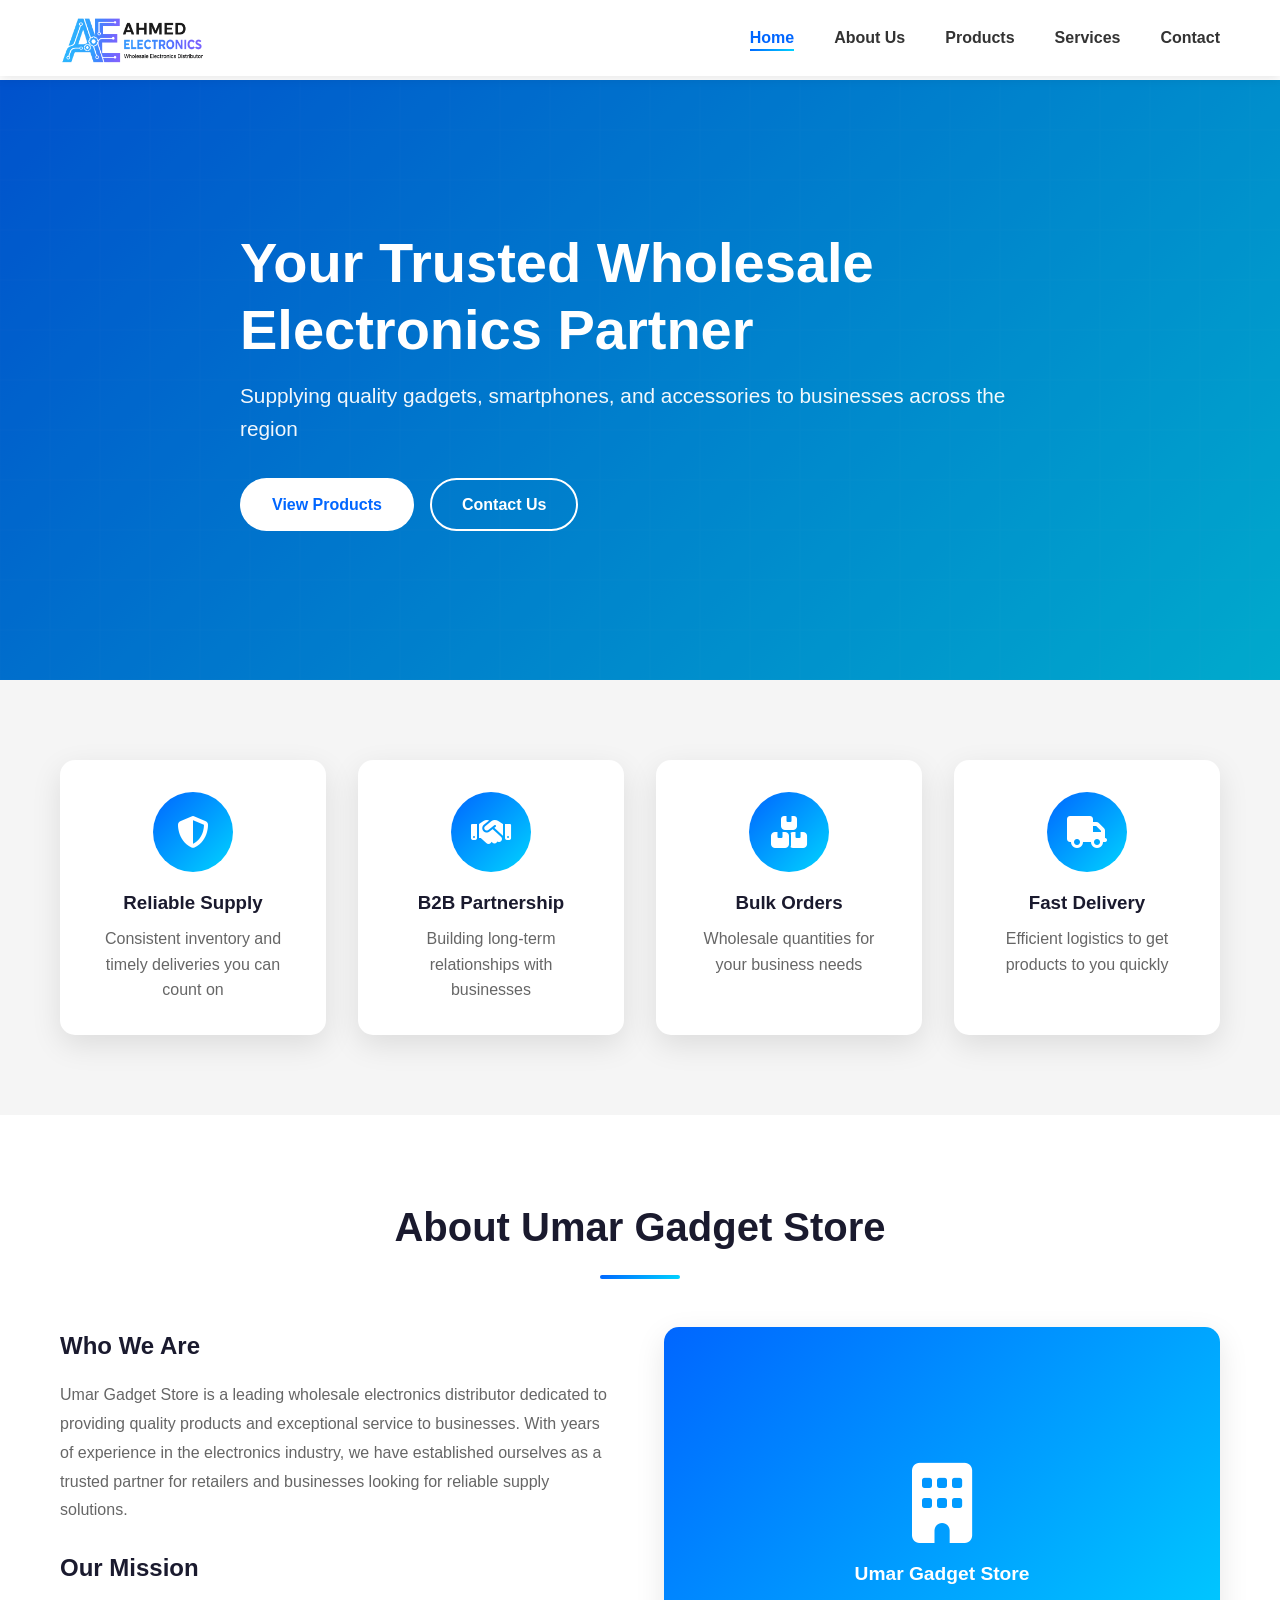
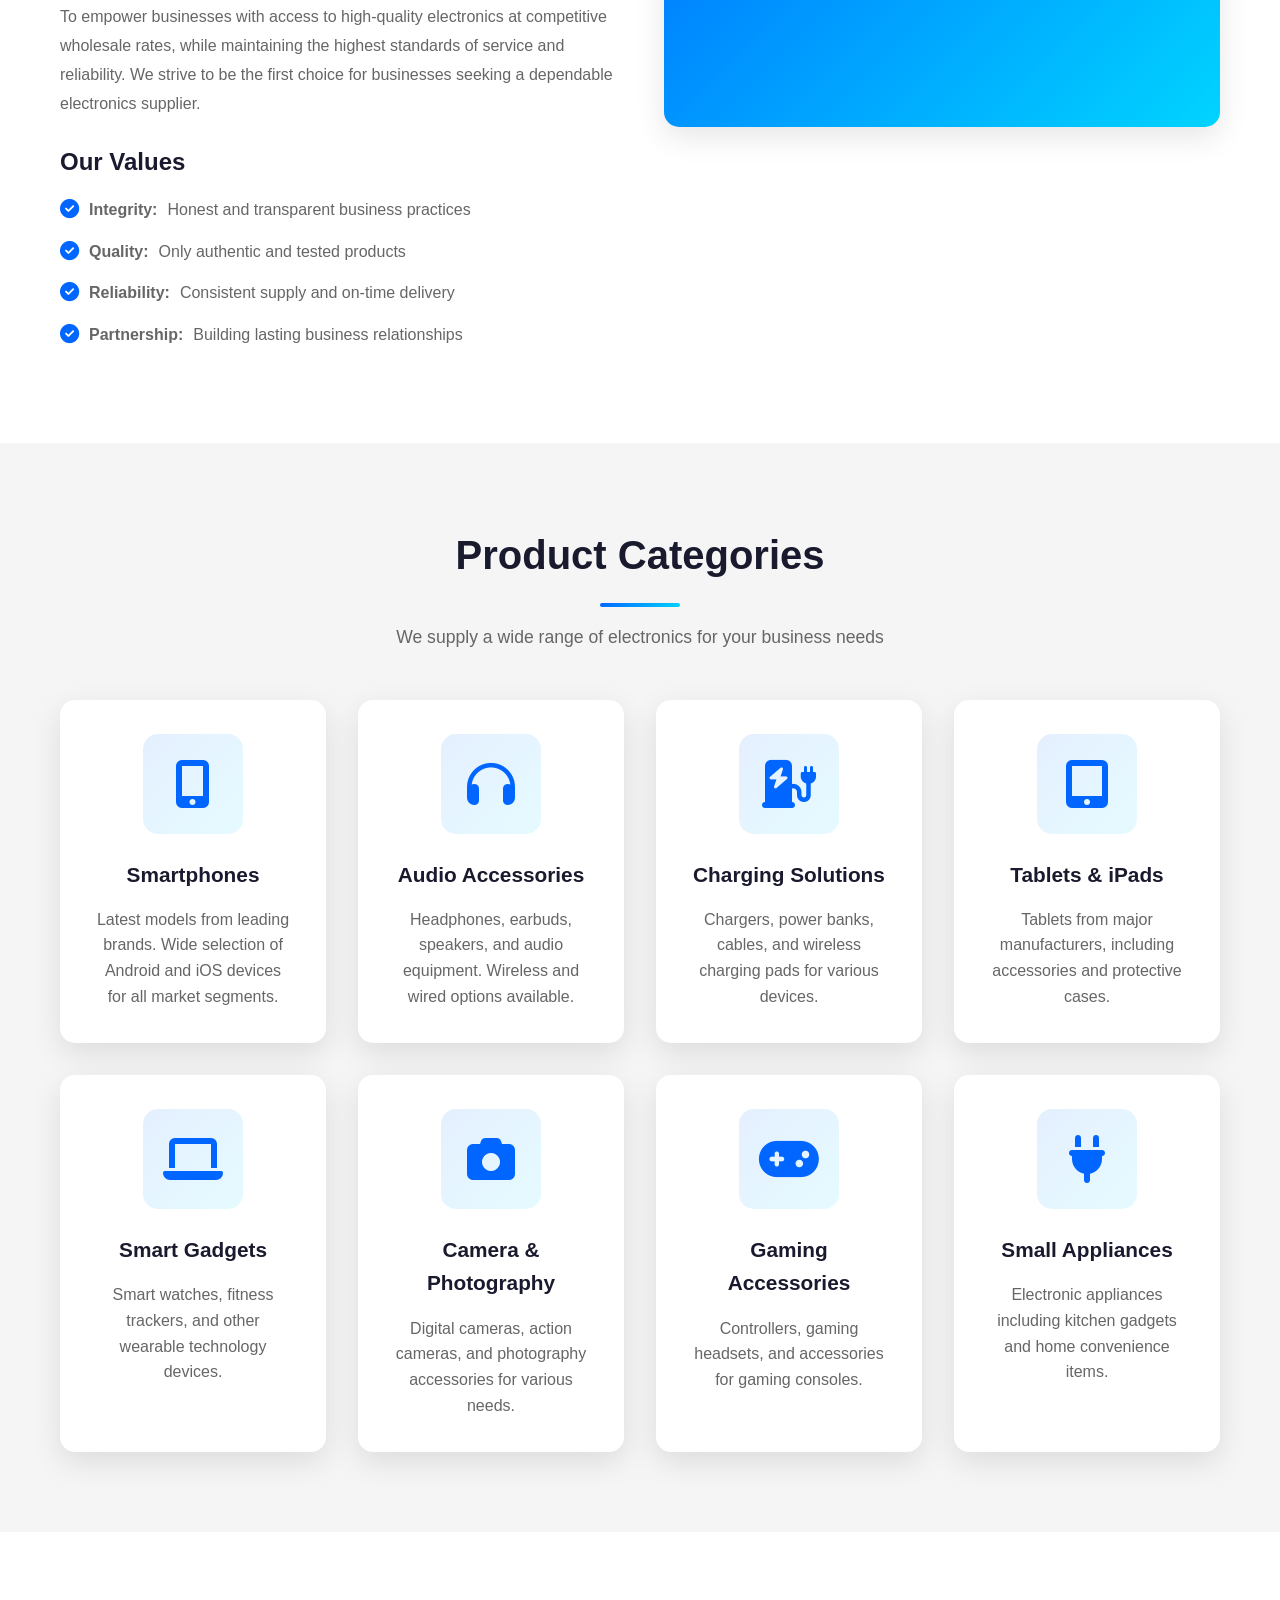
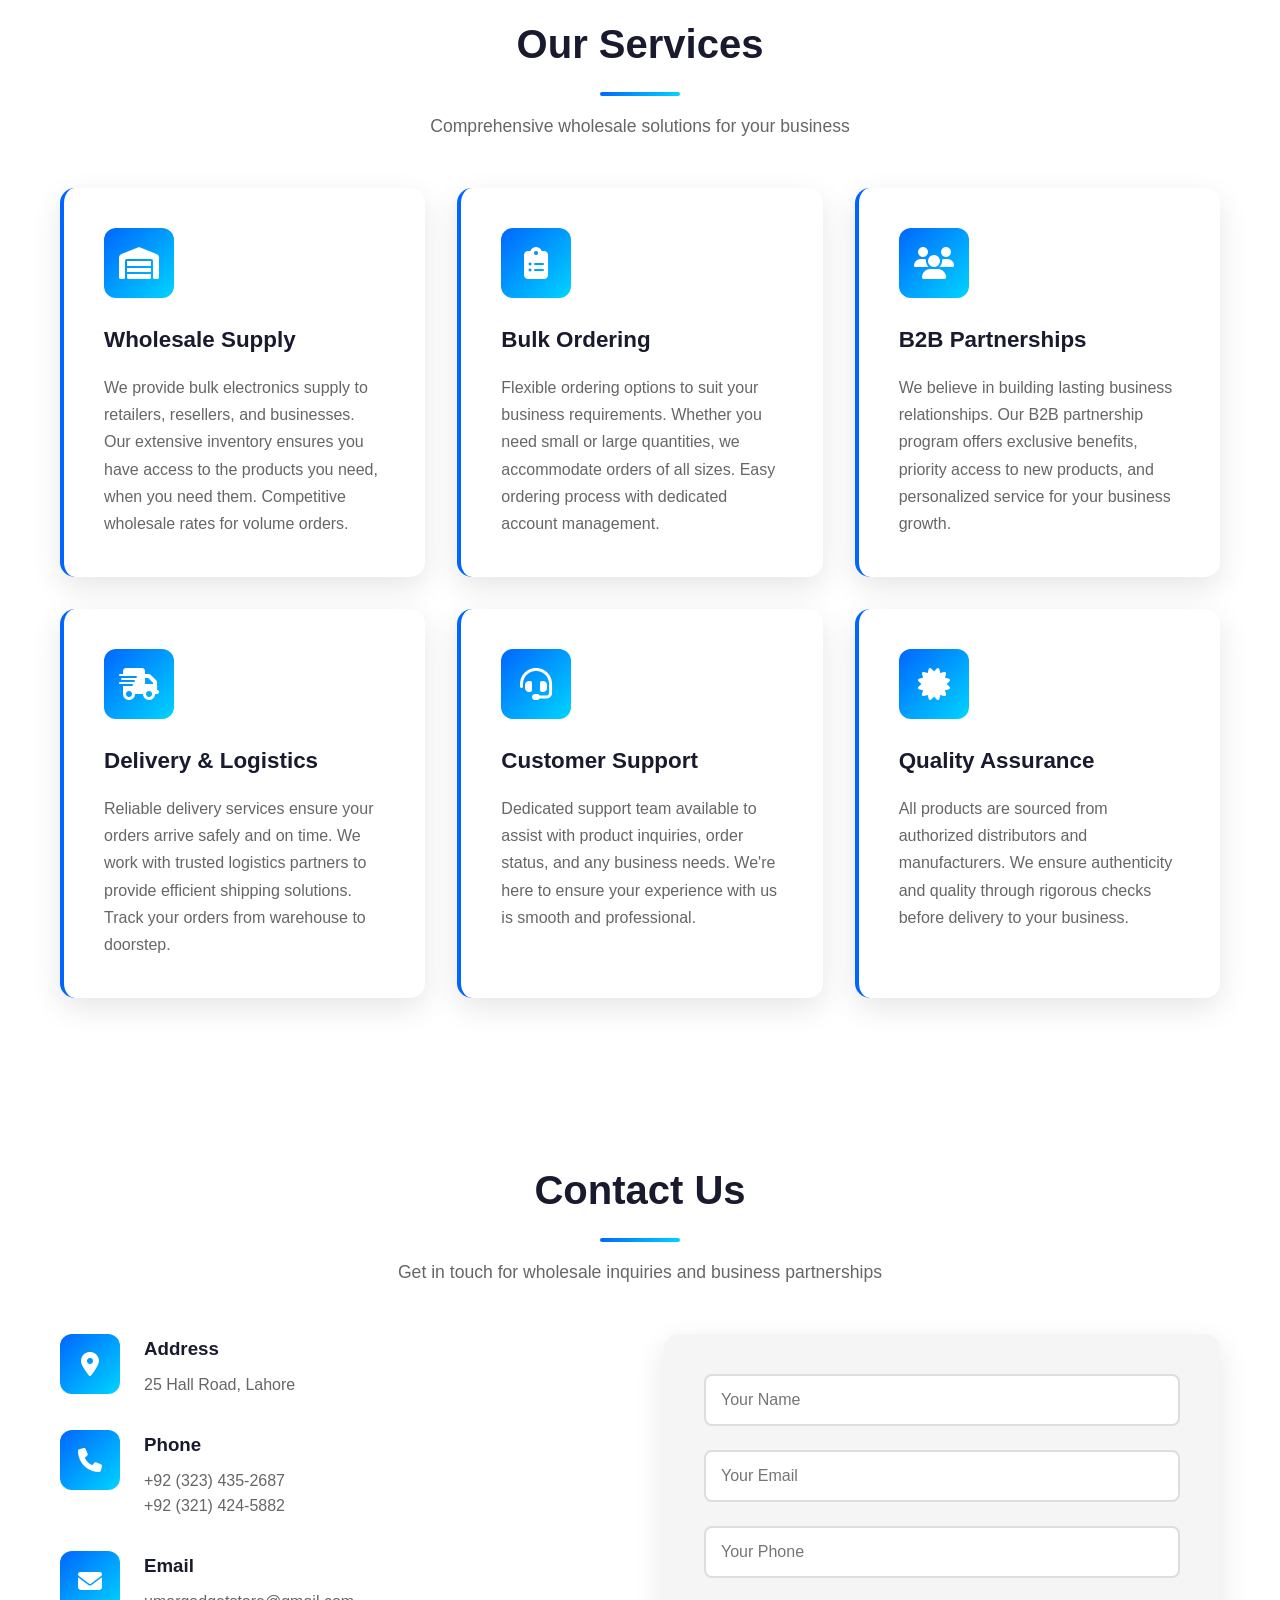
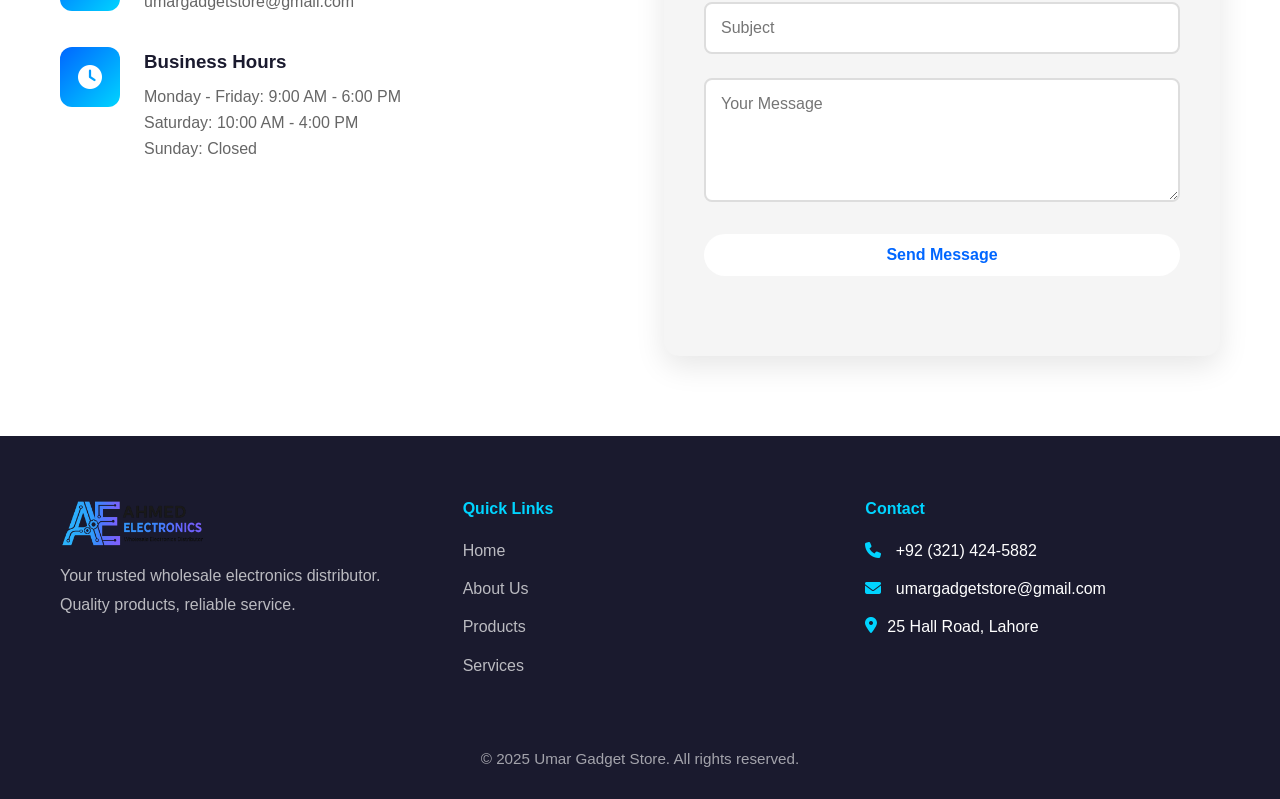
<file: index.html>
<!DOCTYPE html>
<html lang="en">
  <head>
    <meta charset="UTF-8" />
    <meta name="viewport" content="width=device-width, initial-scale=1.0" />
    <meta
      name="description"
      content="Umar Gadget Store - Your trusted wholesale electronics distributor for smartphones, accessories, gadgets, and small appliances."
    />
    <title>Umar Gadget Store | Wholesale Electronics Distributor</title>

    <!-- Favicons -->
    <link rel="icon" type="image/png" sizes="32x32" href="logo.png" />
    <link rel="icon" type="image/png" sizes="16x16" href="logo.png" />
    <link rel="apple-touch-icon" sizes="180x180" href="logo.png" />
    <link rel="shortcut icon" href="logo.png" />

    <link rel="stylesheet" href="styles.css" />
    <link
      rel="stylesheet"
      href="https://cdnjs.cloudflare.com/ajax/libs/font-awesome/6.4.0/css/all.min.css"
    />
  </head>
  <body>
    <!-- Navigation -->
    <nav class="navbar" role="navigation" aria-label="Main navigation">
      <div class="container">
        <div class="nav-wrapper">
          <a href="#home" class="logo" aria-label="Umar Gadget Stores Home">
            <img
              src="logo.png"
              alt="Umar Gadget Store - Wholesale Electronics Distributor Logo"
              class="logo-image"
              width="280"
              height="65"
            />
          </a>
          <div
            class="hamburger"
            id="hamburger"
            aria-label="Toggle navigation menu"
          >
            <span></span>
            <span></span>
            <span></span>
          </div>
          <ul class="nav-menu" id="navMenu">
            <li><a href="#home" class="active">Home</a></li>
            <li><a href="#about">About Us</a></li>
            <li><a href="#products">Products</a></li>
            <li><a href="#services">Services</a></li>
            <li><a href="#contact">Contact</a></li>
          </ul>
        </div>
      </div>
    </nav>

    <!-- Hero Section -->
    <section id="home" class="hero">
      <div class="hero-overlay"></div>
      <div class="container">
        <div class="hero-content">
          <h1 class="hero-title">Your Trusted Wholesale Electronics Partner</h1>
          <p class="hero-subtitle">
            Supplying quality gadgets, smartphones, and accessories to
            businesses across the region
          </p>
          <div class="hero-buttons">
            <a href="#products" class="btn btn-primary">View Products</a>
            <a href="#contact" class="btn btn-secondary">Contact Us</a>
          </div>
        </div>
      </div>
    </section>

    <!-- Features Section -->
    <section class="features">
      <div class="container">
        <div class="feature-grid">
          <div class="feature-card">
            <div class="feature-icon">
              <i class="fas fa-shield-alt"></i>
            </div>
            <h3>Reliable Supply</h3>
            <p>Consistent inventory and timely deliveries you can count on</p>
          </div>
          <div class="feature-card">
            <div class="feature-icon">
              <i class="fas fa-handshake"></i>
            </div>
            <h3>B2B Partnership</h3>
            <p>Building long-term relationships with businesses</p>
          </div>
          <div class="feature-card">
            <div class="feature-icon">
              <i class="fas fa-boxes"></i>
            </div>
            <h3>Bulk Orders</h3>
            <p>Wholesale quantities for your business needs</p>
          </div>
          <div class="feature-card">
            <div class="feature-icon">
              <i class="fas fa-truck"></i>
            </div>
            <h3>Fast Delivery</h3>
            <p>Efficient logistics to get products to you quickly</p>
          </div>
        </div>
      </div>
    </section>

    <!-- About Section -->
    <section id="about" class="about">
      <div class="container">
        <div class="section-header">
          <h2>About Umar Gadget Store</h2>
          <div class="divider"></div>
        </div>
        <div class="about-content">
          <div class="about-text">
            <h3>Who We Are</h3>
            <p>
              Umar Gadget Store is a leading wholesale electronics distributor
              dedicated to providing quality products and exceptional service to
              businesses. With years of experience in the electronics industry,
              we have established ourselves as a trusted partner for retailers
              and businesses looking for reliable supply solutions.
            </p>

            <h3>Our Mission</h3>
            <p>
              To empower businesses with access to high-quality electronics at
              competitive wholesale rates, while maintaining the highest
              standards of service and reliability. We strive to be the first
              choice for businesses seeking a dependable electronics supplier.
            </p>

            <h3>Our Values</h3>
            <ul class="values-list">
              <li>
                <i class="fas fa-check-circle"></i>
                <strong>Integrity:</strong> Honest and transparent business
                practices
              </li>
              <li>
                <i class="fas fa-check-circle"></i>
                <strong>Quality:</strong> Only authentic and tested products
              </li>
              <li>
                <i class="fas fa-check-circle"></i>
                <strong>Reliability:</strong> Consistent supply and on-time
                delivery
              </li>
              <li>
                <i class="fas fa-check-circle"></i>
                <strong>Partnership:</strong> Building lasting business
                relationships
              </li>
            </ul>
          </div>
          <div class="about-image">
            <div class="about-img-placeholder">
              <i class="fas fa-building"></i>
              <p>Umar Gadget Store</p>
            </div>
          </div>
        </div>
      </div>
    </section>

    <!-- Products Section -->
    <section id="products" class="products">
      <div class="container">
        <div class="section-header">
          <h2>Product Categories</h2>
          <div class="divider"></div>
          <p>We supply a wide range of electronics for your business needs</p>
        </div>
        <div class="products-grid">
          <div class="product-card">
            <div class="product-icon">
              <i class="fas fa-mobile-alt"></i>
            </div>
            <h3>Smartphones</h3>
            <p>
              Latest models from leading brands. Wide selection of Android and
              iOS devices for all market segments.
            </p>
          </div>
          <div class="product-card">
            <div class="product-icon">
              <i class="fas fa-headphones"></i>
            </div>
            <h3>Audio Accessories</h3>
            <p>
              Headphones, earbuds, speakers, and audio equipment. Wireless and
              wired options available.
            </p>
          </div>
          <div class="product-card">
            <div class="product-icon">
              <i class="fas fa-charging-station"></i>
            </div>
            <h3>Charging Solutions</h3>
            <p>
              Chargers, power banks, cables, and wireless charging pads for
              various devices.
            </p>
          </div>
          <div class="product-card">
            <div class="product-icon">
              <i class="fas fa-tablet-alt"></i>
            </div>
            <h3>Tablets & iPads</h3>
            <p>
              Tablets from major manufacturers, including accessories and
              protective cases.
            </p>
          </div>
          <div class="product-card">
            <div class="product-icon">
              <i class="fas fa-laptop"></i>
            </div>
            <h3>Smart Gadgets</h3>
            <p>
              Smart watches, fitness trackers, and other wearable technology
              devices.
            </p>
          </div>
          <div class="product-card">
            <div class="product-icon">
              <i class="fas fa-camera"></i>
            </div>
            <h3>Camera & Photography</h3>
            <p>
              Digital cameras, action cameras, and photography accessories for
              various needs.
            </p>
          </div>
          <div class="product-card">
            <div class="product-icon">
              <i class="fas fa-gamepad"></i>
            </div>
            <h3>Gaming Accessories</h3>
            <p>
              Controllers, gaming headsets, and accessories for gaming consoles.
            </p>
          </div>
          <div class="product-card">
            <div class="product-icon">
              <i class="fas fa-plug"></i>
            </div>
            <h3>Small Appliances</h3>
            <p>
              Electronic appliances including kitchen gadgets and home
              convenience items.
            </p>
          </div>
        </div>
      </div>
    </section>

    <!-- Services Section -->
    <section id="services" class="services">
      <div class="container">
        <div class="section-header">
          <h2>Our Services</h2>
          <div class="divider"></div>
          <p>Comprehensive wholesale solutions for your business</p>
        </div>
        <div class="services-grid">
          <div class="service-card">
            <div class="service-icon">
              <i class="fas fa-warehouse"></i>
            </div>
            <h3>Wholesale Supply</h3>
            <p>
              We provide bulk electronics supply to retailers, resellers, and
              businesses. Our extensive inventory ensures you have access to the
              products you need, when you need them. Competitive wholesale rates
              for volume orders.
            </p>
          </div>
          <div class="service-card">
            <div class="service-icon">
              <i class="fas fa-clipboard-list"></i>
            </div>
            <h3>Bulk Ordering</h3>
            <p>
              Flexible ordering options to suit your business requirements.
              Whether you need small or large quantities, we accommodate orders
              of all sizes. Easy ordering process with dedicated account
              management.
            </p>
          </div>
          <div class="service-card">
            <div class="service-icon">
              <i class="fas fa-users"></i>
            </div>
            <h3>B2B Partnerships</h3>
            <p>
              We believe in building lasting business relationships. Our B2B
              partnership program offers exclusive benefits, priority access to
              new products, and personalized service for your business growth.
            </p>
          </div>
          <div class="service-card">
            <div class="service-icon">
              <i class="fas fa-shipping-fast"></i>
            </div>
            <h3>Delivery & Logistics</h3>
            <p>
              Reliable delivery services ensure your orders arrive safely and on
              time. We work with trusted logistics partners to provide efficient
              shipping solutions. Track your orders from warehouse to doorstep.
            </p>
          </div>
          <div class="service-card">
            <div class="service-icon">
              <i class="fas fa-headset"></i>
            </div>
            <h3>Customer Support</h3>
            <p>
              Dedicated support team available to assist with product inquiries,
              order status, and any business needs. We're here to ensure your
              experience with us is smooth and professional.
            </p>
          </div>
          <div class="service-card">
            <div class="service-icon">
              <i class="fas fa-certificate"></i>
            </div>
            <h3>Quality Assurance</h3>
            <p>
              All products are sourced from authorized distributors and
              manufacturers. We ensure authenticity and quality through rigorous
              checks before delivery to your business.
            </p>
          </div>
        </div>
      </div>
    </section>

    <!-- Contact Section -->
    <section id="contact" class="contact">
      <div class="container">
        <div class="section-header">
          <h2>Contact Us</h2>
          <div class="divider"></div>
          <p>Get in touch for wholesale inquiries and business partnerships</p>
        </div>
        <div class="contact-wrapper">
          <div class="contact-info">
            <div class="contact-item">
              <div class="contact-icon">
                <i class="fas fa-map-marker-alt"></i>
              </div>
              <div class="contact-details">
                <h3>Address</h3>
                <p>25 Hall Road, Lahore</p>
              </div>
            </div>
            <div class="contact-item">
              <div class="contact-icon">
                <i class="fas fa-phone"></i>
              </div>
              <div class="contact-details">
                <h3>Phone</h3>
                <p>+92 (323) 435-2687<br />+92 (321) 424-5882</p>
              </div>
            </div>
            <div class="contact-item">
              <div class="contact-icon">
                <i class="fas fa-envelope"></i>
              </div>
              <div class="contact-details">
                <h3>Email</h3>
                <p>umargadgetstore@gmail.com<br /></p>
              </div>
            </div>
            <div class="contact-item">
              <div class="contact-icon">
                <i class="fas fa-clock"></i>
              </div>
              <div class="contact-details">
                <h3>Business Hours</h3>
                <p>
                  Monday - Friday: 9:00 AM - 6:00 PM<br />Saturday: 10:00 AM -
                  4:00 PM<br />Sunday: Closed
                </p>
              </div>
            </div>
          </div>
          <div class="contact-form-wrapper">
            <form
              class="contact-form"
              id="contactForm"
              action="https://api.web3forms.com/submit"
              method="POST"
            >
              <!-- Web3Forms Access Key -->
              <input
                type="hidden"
                name="access_key"
                value="482f49b8-a5da-46e4-a7d6-5e8163739325"
              />
              <input
                type="hidden"
                name="subject"
                value="New Contact from Ahmed Electronics"
              />
              <input
                type="hidden"
                name="from_name"
                value="Ahmed Electronics Contact Form"
              />

              <div class="form-group">
                <input
                  type="text"
                  id="name"
                  name="name"
                  placeholder="Your Name"
                  required
                />
              </div>
              <div class="form-group">
                <input
                  type="email"
                  id="email"
                  name="email"
                  placeholder="Your Email"
                  required
                />
              </div>
              <div class="form-group">
                <input
                  type="tel"
                  id="phone"
                  name="phone"
                  placeholder="Your Phone"
                />
              </div>
              <div class="form-group">
                <input
                  type="text"
                  id="subject"
                  name="subject_field"
                  placeholder="Subject"
                  required
                />
              </div>
              <div class="form-group">
                <textarea
                  id="message"
                  name="message"
                  rows="5"
                  placeholder="Your Message"
                  required
                ></textarea>
              </div>
              <button type="submit" class="btn btn-primary">
                Send Message
              </button>
              <div
                id="form-message"
                style="margin-top: 1rem; text-align: center"
              ></div>
            </form>
          </div>
        </div>
      </div>
    </section>

    <!-- Footer -->
    <footer class="footer">
      <div class="container">
        <div class="footer-content">
          <div class="footer-section">
            <div class="footer-logo">
              <img
                src="logo.png"
                alt="Ahmed Electronics Logo"
                class="footer-logo-image"
              />
              <span>Umar Gadget Store</span>
            </div>
            <p>
              Your trusted wholesale electronics distributor. Quality products,
              reliable service.
            </p>
          </div>
          <div class="footer-section">
            <h4>Quick Links</h4>
            <ul>
              <li><a href="#home">Home</a></li>
              <li><a href="#about">About Us</a></li>
              <li><a href="#products">Products</a></li>
              <li><a href="#services">Services</a></li>
            </ul>
          </div>
          <div class="footer-section">
            <h4>Contact</h4>
            <ul>
              <li><i class="fas fa-phone"></i> +92 (321) 424-5882</li>
              <li><i class="fas fa-envelope"></i> umargadgetstore@gmail.com</li>
              <li class="address-item">
                <i class="fas fa-map-marker-alt"></i>
                <span>25 Hall Road, Lahore</span>
              </li>
            </ul>
          </div>
        </div>
        <div class="footer-bottom">
          <p>&copy; 2025 Umar Gadget Store. All rights reserved.</p>
        </div>
      </div>
    </footer>

    <script src="script.js"></script>
  </body>
</html>
</file>
<file: styles.css>
/* Reset and Base Styles */
* {
    margin: 0;
    padding: 0;
    box-sizing: border-box;
}

:root {
    --primary-color: #0066ff;
    --secondary-color: #00d4ff;
    --dark-color: #1a1a2e;
    --light-color: #f5f5f5;
    --text-color: #333;
    --text-light: #666;
    --white: #ffffff;
    --gradient: linear-gradient(135deg, #0066ff 0%, #00d4ff 100%);
    --shadow: 0 10px 30px rgba(0, 0, 0, 0.1);
    --shadow-hover: 0 15px 40px rgba(0, 0, 0, 0.15);
}

body {
    font-family: 'Segoe UI', Tahoma, Geneva, Verdana, sans-serif;
    line-height: 1.6;
    color: var(--text-color);
    background-color: var(--white);
}

html {
    scroll-behavior: smooth;
}

.container {
    max-width: 1200px;
    margin: 0 auto;
    padding: 0 20px;
}

/* Navigation */
.navbar {
    position: fixed;
    top: 0;
    width: 100%;
    background: #ffffff;
    box-shadow: 0 2px 8px rgba(0, 0, 0, 0.06);
    z-index: 1000;
    transition: all 0.3s ease;
    padding: 0.8rem 0;
}

.nav-wrapper {
    display: flex;
    justify-content: space-between;
    align-items: center;
    padding: 0;
}

.logo {
    display: flex;
    align-items: center;
    font-size: 1.5rem;
    font-weight: bold;
    color: var(--primary-color);
    gap: 15px;
    cursor: pointer;
    transition: transform 0.3s ease, opacity 0.3s ease;
    text-decoration: none;
}

.logo:hover {
    transform: scale(1.05);
    opacity: 0.9;
}

.logo:focus {
    outline: 2px solid var(--primary-color);
    outline-offset: 4px;
    border-radius: 4px;
}

.logo i {
    font-size: 2rem;
}

.logo-image {
    height: 50px;
    width: auto;
    max-width: none;
    object-fit: contain;
    image-rendering: auto;
    image-rendering: -webkit-optimize-contrast;
    transition: all 0.3s ease;
    display: block;
    background: transparent;
}

.logo span {
    display: none;
}

.nav-menu {
    display: flex;
    list-style: none;
    gap: 2.5rem;
}

.nav-menu a {
    text-decoration: none;
    color: var(--text-color);
    font-weight: 600;
    font-size: 1rem;
    transition: color 0.3s ease;
    position: relative;
}

.nav-menu a::after {
    content: '';
    position: absolute;
    bottom: -5px;
    left: 0;
    width: 0;
    height: 2px;
    background: var(--gradient);
    transition: width 0.3s ease;
}

.nav-menu a:hover,
.nav-menu a.active {
    color: var(--primary-color);
}

.nav-menu a:hover::after,
.nav-menu a.active::after {
    width: 100%;
}

.hamburger {
    display: none;
    flex-direction: column;
    cursor: pointer;
    gap: 5px;
}

.hamburger span {
    width: 25px;
    height: 3px;
    background: var(--primary-color);
    border-radius: 3px;
    transition: all 0.3s ease;
}

.hamburger.active span:nth-child(1) {
    transform: rotate(45deg) translate(8px, 8px);
}

.hamburger.active span:nth-child(2) {
    opacity: 0;
}

.hamburger.active span:nth-child(3) {
    transform: rotate(-45deg) translate(7px, -7px);
}

/* Hero Section */
.hero {
    margin-top: 80px;
    height: 600px;
    background: var(--gradient);
    position: relative;
    display: flex;
    align-items: center;
    overflow: hidden;
}

.hero::before {
    content: '';
    position: absolute;
    top: 0;
    left: 0;
    right: 0;
    bottom: 0;
    background: url('data:image/svg+xml,<svg width="100" height="100" xmlns="http://www.w3.org/2000/svg"><rect width="100" height="100" fill="none" stroke="rgba(255,255,255,0.1)" stroke-width="1"/></svg>');
    background-size: 50px 50px;
    opacity: 0.3;
}

.hero-overlay {
    position: absolute;
    top: 0;
    left: 0;
    right: 0;
    bottom: 0;
    background: rgba(0, 0, 0, 0.2);
}

.hero-content {
    position: relative;
    z-index: 1;
    color: var(--white);
    max-width: 800px;
}

.hero-title {
    font-size: 3.5rem;
    font-weight: 700;
    margin-bottom: 1rem;
    line-height: 1.2;
    animation: fadeInUp 1s ease;
}

.hero-subtitle {
    font-size: 1.3rem;
    margin-bottom: 2rem;
    opacity: 0.95;
    animation: fadeInUp 1s ease 0.2s backwards;
}

.hero-buttons {
    display: flex;
    gap: 1rem;
    animation: fadeInUp 1s ease 0.4s backwards;
}

@keyframes fadeInUp {
    from {
        opacity: 0;
        transform: translateY(30px);
    }
    to {
        opacity: 1;
        transform: translateY(0);
    }
}

/* Buttons */
.btn {
    display: inline-block;
    padding: 12px 30px;
    border-radius: 50px;
    text-decoration: none;
    font-weight: 600;
    transition: all 0.3s ease;
    border: 2px solid transparent;
}

.btn-primary {
    background: var(--white);
    color: var(--primary-color);
}

.btn-primary:hover {
    transform: translateY(-3px);
    box-shadow: 0 10px 25px rgba(0, 0, 0, 0.2);
}

.btn-secondary {
    background: transparent;
    color: var(--white);
    border-color: var(--white);
}

.btn-secondary:hover {
    background: var(--white);
    color: var(--primary-color);
    transform: translateY(-3px);
}

/* Features Section */
.features {
    padding: 80px 0;
    background: var(--light-color);
}

.feature-grid {
    display: grid;
    grid-template-columns: repeat(auto-fit, minmax(250px, 1fr));
    gap: 2rem;
}

.feature-card {
    background: var(--white);
    padding: 2rem;
    border-radius: 15px;
    text-align: center;
    transition: all 0.3s ease;
    box-shadow: var(--shadow);
}

.feature-card:hover {
    transform: translateY(-10px);
    box-shadow: var(--shadow-hover);
}

.feature-icon {
    width: 80px;
    height: 80px;
    margin: 0 auto 1rem;
    background: var(--gradient);
    border-radius: 50%;
    display: flex;
    align-items: center;
    justify-content: center;
    font-size: 2rem;
    color: var(--white);
}

.feature-card h3 {
    margin-bottom: 0.5rem;
    color: var(--dark-color);
}

.feature-card p {
    color: var(--text-light);
}

/* Section Header */
.section-header {
    text-align: center;
    margin-bottom: 3rem;
}

.section-header h2 {
    font-size: 2.5rem;
    color: var(--dark-color);
    margin-bottom: 1rem;
}

.divider {
    width: 80px;
    height: 4px;
    background: var(--gradient);
    margin: 0 auto 1rem;
    border-radius: 2px;
}

.section-header p {
    color: var(--text-light);
    font-size: 1.1rem;
}

/* About Section */
.about {
    padding: 80px 0;
    background: var(--white);
}

.about-content {
    display: grid;
    grid-template-columns: 1fr 1fr;
    gap: 3rem;
    align-items: center;
}

.about-text h3 {
    color: var(--dark-color);
    margin-bottom: 1rem;
    font-size: 1.5rem;
}

.about-text p {
    margin-bottom: 1.5rem;
    color: var(--text-light);
    line-height: 1.8;
}

.values-list {
    list-style: none;
}

.values-list li {
    margin-bottom: 1rem;
    color: var(--text-light);
    display: flex;
    align-items: center;
    gap: 10px;
}

.values-list i {
    color: var(--primary-color);
    font-size: 1.2rem;
}

.about-image {
    height: 100%;
}

.about-img-placeholder {
    background: var(--gradient);
    border-radius: 15px;
    height: 400px;
    display: flex;
    flex-direction: column;
    align-items: center;
    justify-content: center;
    color: var(--white);
    box-shadow: var(--shadow);
}

.about-img-placeholder i {
    font-size: 5rem;
    margin-bottom: 1rem;
}

.about-img-placeholder p {
    font-size: 1.2rem;
    font-weight: 600;
}

/* Products Section */
.products {
    padding: 80px 0;
    background: var(--light-color);
}

.products-grid {
    display: grid;
    grid-template-columns: repeat(auto-fit, minmax(250px, 1fr));
    gap: 2rem;
}

.product-card {
    background: var(--white);
    padding: 2rem;
    border-radius: 15px;
    text-align: center;
    transition: all 0.3s ease;
    box-shadow: var(--shadow);
    border: 2px solid transparent;
}

.product-card:hover {
    transform: translateY(-10px);
    box-shadow: var(--shadow-hover);
    border-color: var(--primary-color);
}

.product-icon {
    width: 100px;
    height: 100px;
    margin: 0 auto 1.5rem;
    background: linear-gradient(135deg, rgba(0, 102, 255, 0.1) 0%, rgba(0, 212, 255, 0.1) 100%);
    border-radius: 15px;
    display: flex;
    align-items: center;
    justify-content: center;
    font-size: 3rem;
    color: var(--primary-color);
}

.product-card h3 {
    margin-bottom: 1rem;
    color: var(--dark-color);
    font-size: 1.3rem;
}

.product-card p {
    color: var(--text-light);
    line-height: 1.6;
}

/* Services Section */
.services {
    padding: 80px 0;
    background: var(--white);
}

.services-grid {
    display: grid;
    grid-template-columns: repeat(auto-fit, minmax(300px, 1fr));
    gap: 2rem;
}

.service-card {
    background: var(--white);
    padding: 2.5rem;
    border-radius: 15px;
    box-shadow: var(--shadow);
    transition: all 0.3s ease;
    border-left: 4px solid var(--primary-color);
}

.service-card:hover {
    transform: translateY(-5px);
    box-shadow: var(--shadow-hover);
}

.service-icon {
    width: 70px;
    height: 70px;
    background: var(--gradient);
    border-radius: 12px;
    display: flex;
    align-items: center;
    justify-content: center;
    font-size: 2rem;
    color: var(--white);
    margin-bottom: 1.5rem;
}

.service-card h3 {
    margin-bottom: 1rem;
    color: var(--dark-color);
    font-size: 1.4rem;
}

.service-card p {
    color: var(--text-light);
    line-height: 1.7;
}

/* Gallery Section */
.gallery {
    padding: 80px 0;
    background: var(--light-color);
}

.gallery-grid {
    display: grid;
    grid-template-columns: repeat(auto-fit, minmax(300px, 1fr));
    gap: 2rem;
}

.gallery-item {
    border-radius: 15px;
    overflow: hidden;
    box-shadow: var(--shadow);
    transition: all 0.3s ease;
    height: 300px;
}

.gallery-item:hover {
    transform: scale(1.05);
    box-shadow: var(--shadow-hover);
}

.gallery-placeholder {
    width: 100%;
    height: 100%;
    background: var(--gradient);
    display: flex;
    flex-direction: column;
    align-items: center;
    justify-content: center;
    color: var(--white);
}

.gallery-placeholder i {
    font-size: 4rem;
    margin-bottom: 1rem;
}

.gallery-placeholder p {
    font-size: 1.2rem;
    font-weight: 600;
}

/* Contact Section */
.contact {
    padding: 80px 0;
    background: var(--white);
}

.contact-wrapper {
    display: grid;
    grid-template-columns: 1fr 1fr;
    gap: 3rem;
}

.contact-info {
    display: flex;
    flex-direction: column;
    gap: 2rem;
}

.contact-item {
    display: flex;
    gap: 1.5rem;
    align-items: flex-start;
}

.contact-icon {
    width: 60px;
    height: 60px;
    background: var(--gradient);
    border-radius: 12px;
    display: flex;
    align-items: center;
    justify-content: center;
    font-size: 1.5rem;
    color: var(--white);
    flex-shrink: 0;
}

.contact-details h3 {
    margin-bottom: 0.5rem;
    color: var(--dark-color);
}

.contact-details p {
    color: var(--text-light);
    line-height: 1.6;
}

.contact-form-wrapper {
    background: var(--light-color);
    padding: 2.5rem;
    border-radius: 15px;
    box-shadow: var(--shadow);
}

.contact-form {
    display: flex;
    flex-direction: column;
    gap: 1.5rem;
}

.form-group input,
.form-group textarea {
    width: 100%;
    padding: 15px;
    border: 2px solid #ddd;
    border-radius: 8px;
    font-size: 1rem;
    transition: all 0.3s ease;
    font-family: inherit;
}

.form-group input:focus,
.form-group textarea:focus {
    outline: none;
    border-color: var(--primary-color);
    box-shadow: 0 0 0 3px rgba(0, 102, 255, 0.1);
}

.form-group textarea {
    resize: vertical;
}

.contact-form .btn {
    width: 100%;
    cursor: pointer;
    border: none;
    font-size: 1rem;
}

/* Footer */
.footer {
    background: var(--dark-color);
    color: var(--white);
    padding: 60px 0 20px;
}

.footer-content {
    display: grid;
    grid-template-columns: repeat(auto-fit, minmax(250px, 1fr));
    gap: 3rem;
    margin-bottom: 2rem;
}

.footer-logo {
    display: flex;
    align-items: center;
    font-size: 1.5rem;
    font-weight: bold;
    margin-bottom: 1rem;
    gap: 15px;
}

.footer-logo-image {
    height: 50px;
    width: auto;
    max-width: none;
    object-fit: contain;
    image-rendering: auto;
}

.footer-logo span {
    display: none;
}

.footer-section h4 {
    margin-bottom: 1rem;
    color: var(--secondary-color);
}

.footer-section p {
    color: rgba(255, 255, 255, 0.7);
    line-height: 1.8;
}

.footer-section ul {
    list-style: none;
}

.footer-section ul li {
    margin-bottom: 0.8rem;
}

.footer-section ul li a {
    color: rgba(255, 255, 255, 0.7);
    text-decoration: none;
    transition: color 0.3s ease;
}

.footer-section ul li a:hover {
    color: var(--secondary-color);
}

.footer-section ul li i {
    margin-right: 10px;
    color: var(--secondary-color);
}

.footer-section ul li.address-item {
    display: flex;
    align-items: flex-start;
}

.footer-section ul li.address-item i {
    margin-right: 10px;
    margin-top: 3px;
    flex-shrink: 0;
}

.footer-section ul li.address-item span {
    display: inline-block;
    line-height: 1.6;
}

.social-links {
    display: flex;
    gap: 1rem;
}

.social-links a {
    width: 40px;
    height: 40px;
    background: rgba(255, 255, 255, 0.1);
    border-radius: 50%;
    display: flex;
    align-items: center;
    justify-content: center;
    color: var(--white);
    font-size: 1.2rem;
    transition: all 0.3s ease;
}

.social-links a:hover {
    background: var(--secondary-color);
    transform: translateY(-3px);
}

.footer-address {
    text-align: center;
    padding-top: 2rem;
    margin-top: 2rem;
    border-top: 1px solid rgba(255, 255, 255, 0.1);
}

.footer-address p {
    color: rgba(255, 255, 255, 0.8);
    font-size: 1.1rem;
    font-weight: 500;
    margin: 0;
}

.footer-address i {
    color: var(--secondary-color);
    margin-right: 8px;
}

.footer-bottom {
    text-align: center;
    padding-top: 1.5rem;
    padding-bottom: 0.5rem;
    color: rgba(255, 255, 255, 0.6);
    font-size: 0.95rem;
}

/* Responsive Design */
@media (max-width: 768px) {
    .logo-image {
        height: 42px;
        max-width: none;
    }

    .nav-wrapper {
        padding: 0;
    }

    .hamburger {
        display: flex;
    }

    .nav-menu {
        position: fixed;
        left: -100%;
        top: 70px;
        flex-direction: column;
        background: var(--white);
        width: 100%;
        text-align: center;
        transition: 0.3s;
        box-shadow: 0 10px 27px rgba(0, 0, 0, 0.1);
        padding: 2rem 0;
        gap: 0;
    }

    .nav-menu.active {
        left: 0;
    }

    .nav-menu li {
        margin: 1rem 0;
    }

    .hero {
        height: 500px;
    }

    .hero-title {
        font-size: 2.5rem;
    }

    .hero-subtitle {
        font-size: 1.1rem;
    }

    .hero-buttons {
        flex-direction: column;
    }

    .about-content,
    .contact-wrapper {
        grid-template-columns: 1fr;
    }

    .section-header h2 {
        font-size: 2rem;
    }

    .products-grid,
    .services-grid {
        grid-template-columns: 1fr;
    }

    .feature-grid {
        grid-template-columns: repeat(auto-fit, minmax(200px, 1fr));
    }

    .gallery-grid {
        grid-template-columns: 1fr;
    }
}

@media (max-width: 480px) {
    .logo-image {
        height: 38px;
        max-width: none;
    }

    .nav-wrapper {
        padding: 0.5rem 0;
    }

    .navbar {
        padding: 0;
    }

    .hero-title {
        font-size: 2rem;
    }

    .hero-subtitle {
        font-size: 1rem;
    }

    .logo {
        font-size: 1.2rem;
    }

    .logo i {
        font-size: 1.5rem;
    }

    .contact-form-wrapper {
        padding: 1.5rem;
    }

    .footer-content {
        grid-template-columns: 1fr;
        text-align: center;
    }

    .social-links {
        justify-content: center;
    }
}
</file>
